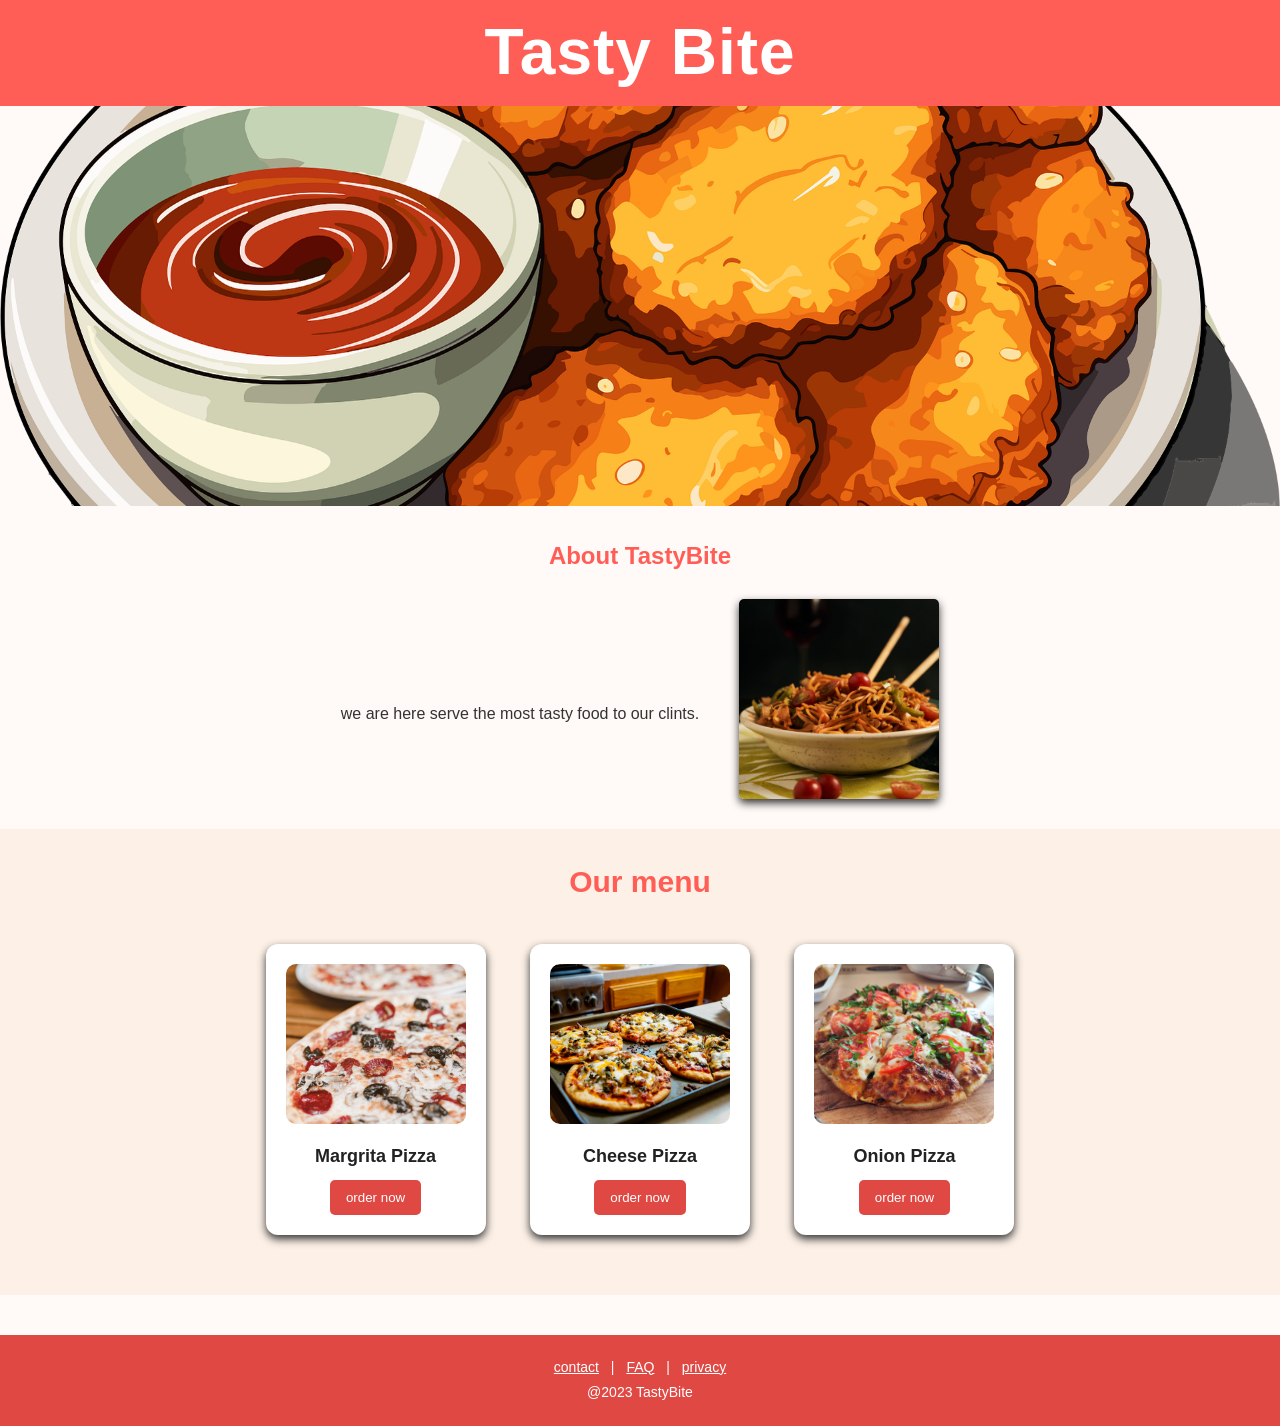
<file: index.html>
<!DOCTYPE html>
<!-- saved from url=(0029)http://127.0.0.1:5500/p1.html -->
<html lang="en"><head><meta http-equiv="Content-Type" content="text/html; charset=UTF-8"><style>body {transition: opacity ease-in 0.2s; } 
body[unresolved] {opacity: 0; display: block; overflow: hidden; position: relative; } 
</style>
    
    <meta name="viewport" content="width=device-width, initial-scale=1.0">
    <title>TAasty Bite</title>
    
<link rel="stylesheet" href="style.css"></head>
<body>
    <header>
            <h1>Tasty Bite</h1>
        </header>
        <section class="banner">
            <img src="banner.png">
          </section>
          <section class="about">
            <h2>About TastyBite</h2>
        <div class="about-content">
            <p>we are here serve the most tasty food to our clints.</p>
             <img src="about.jpg" alt="about TastyBite">
        </div>
    </section>
        
        <section class="menu">
             <h2>Our menu</h2>
             <div id="order">
                <img src="pp2.jpg" alt="margrita pizza">
                <span class="pizza-name">Margrita Pizza</span>
                <button>order now</button>
             </div>
             <div id="order">
                <img src="pp3.jpg" alt="cheese pizza">
                <span class="pizza-name">Cheese Pizza</span>
                <button>order now</button>
             </div>
             <div id="order">
                <img src="pp4.jpg" alt="onion pizza">
                <span class="pizza-name">Onion Pizza</span>
                <button>order now</button>
             </div>
        </section>
        <footer>
            <p><a href="http://127.0.0.1:5500/p1.html#">contact</a> | <a href="http://127.0.0.1:5500/p1.html#">FAQ</a>  |  <a href="http://127.0.0.1:5500/p1.html#">privacy</a></p>
            <p> @2023 TastyBite</p>
        </footer>
<!-- Code injected by live-server -->
<script>
	// <![CDATA[  <-- For SVG support
	if ('WebSocket' in window) {
		(function () {
			function refreshCSS() {
				var sheets = [].slice.call(document.getElementsByTagName("link"));
				var head = document.getElementsByTagName("head")[0];
				for (var i = 0; i < sheets.length; ++i) {
					var elem = sheets[i];
					var parent = elem.parentElement || head;
					parent.removeChild(elem);
					var rel = elem.rel;
					if (elem.href && typeof rel != "string" || rel.length == 0 || rel.toLowerCase() == "stylesheet") {
						var url = elem.href.replace(/(&|\?)_cacheOverride=\d+/, '');
						elem.href = url + (url.indexOf('?') >= 0 ? '&' : '?') + '_cacheOverride=' + (new Date().valueOf());
					}
					parent.appendChild(elem);
				}
			}
			var protocol = window.location.protocol === 'http:' ? 'ws://' : 'wss://';
			var address = protocol + window.location.host + window.location.pathname + '/ws';
			var socket = new WebSocket(address);
			socket.onmessage = function (msg) {
				if (msg.data == 'reload') window.location.reload();
				else if (msg.data == 'refreshcss') refreshCSS();
			};
			if (sessionStorage && !sessionStorage.getItem('IsThisFirstTime_Log_From_LiveServer')) {
				console.log('Live reload enabled.');
				sessionStorage.setItem('IsThisFirstTime_Log_From_LiveServer', true);
			}
		})();
	}
	else {
		console.error('Upgrade your browser. This Browser is NOT supported WebSocket for Live-Reloading.');
	}
	// ]]>
</script>

<span id="PING_CONTENT_PUSH_NOTIFICATION" style="display: none;"></span></body></html>
</file>
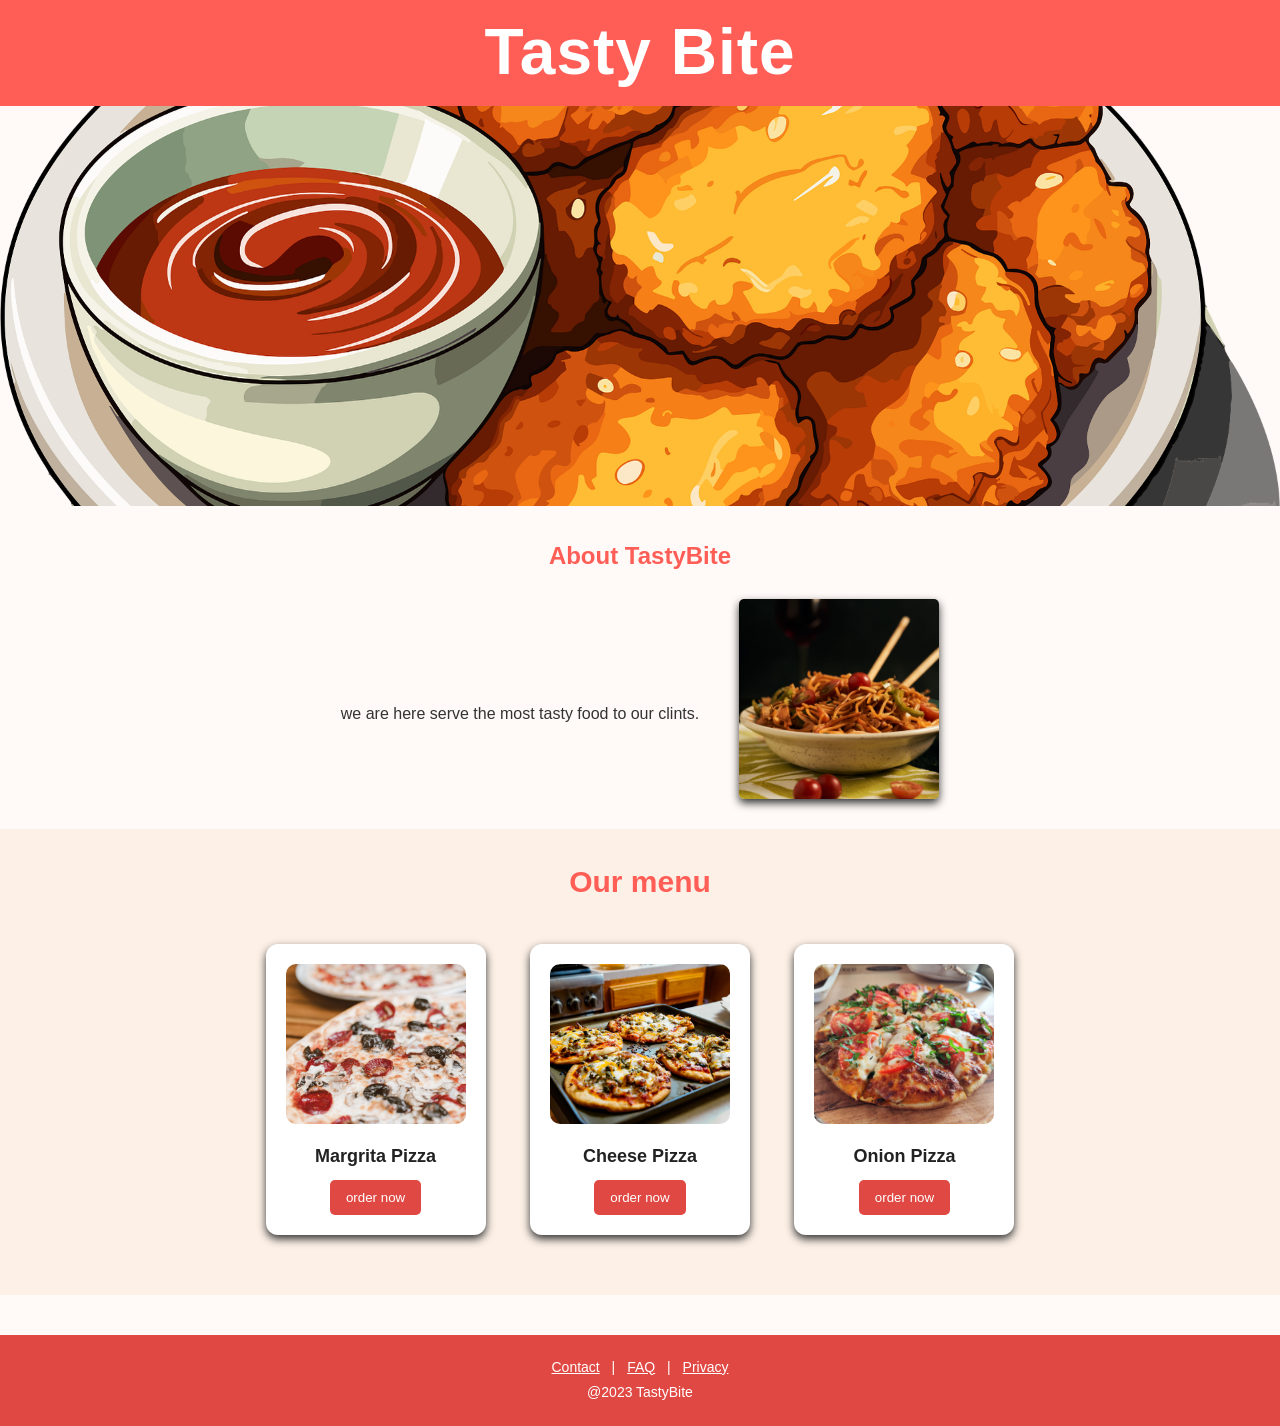
<file: p1.html>
<!DOCTYPE html>
<html lang="en">
<head>
    <meta charset="UTF-8">
    <meta name="viewport" content="width=device-width, initial-scale=1.0">
    <title>TAasty Bite</title>
    <link rel="stylesheet" href="style.css">
</head>
<body>
    <header>
            <h1>Tasty Bite</h1>
        </header>
        <section class="banner">
            <img src="banner.png">
          </section>
          <section class="about">
            <h2>About TastyBite</h2>
        <div class="about-content">
            <p>we are here serve the most tasty food to our clints.</p>
             <img src="about.jpg" alt="about TastyBite">
        </div>
    </section>
        
        <section class="menu">
             <h2>Our menu</h2>
             <div id="order">
                <img src="pp2.jpg" alt="margrita pizza">
                <span class="pizza-name">Margrita Pizza</span>
                <button>order now</button>
             </div>
             <div id="order">
                <img src="pp3.jpg" alt="cheese pizza">
                <span class="pizza-name">Cheese Pizza</span>
                <button>order now</button>
             </div>
             <div id="order">
                <img src="pp4.jpg" alt="onion pizza">
                <span class="pizza-name">Onion Pizza</span>
                <button>order now</button>
             </div>
        </section>
        <footer>
            <p><a href="#">Contact</a> | <a href="#">FAQ</a>  |  <a href="#">Privacy</a></p>
            <p> @2023 TastyBite</p>
        </footer>
</body>
</html>
</file>
<file: style.css>
* {
    box-sizing: border-box;
    margin: 0;
    padding: 0;
}
body{
    font-family: 'Segoe UI', Tahoma, Geneva, Verdana, sans-serif ;
    background-color: #fffaf7;
    color: #333;
    line-height: 1.6em;
}
.banner img{
    width:100%;
    height: 400px;
    object-fit: cover;
}
header{
    background-color: #ff5e57;
    color: white;
    padding: 40px;
    text-align: center;
    font-size: 32px;
    font-weight: bold;
    letter-spacing: 1px;
}
.about{
    h2{
        text-align: center;
        margin-top: 30px;
        color: #ff5e57;
        margin: 30px;
    }
}
.about-content{
    display: flex;
    flex-wrap: wrap;
    align-items: center;
    justify-content: center;
    gap: 40px; 
}
.about-content img{
    object-fit: cover;
    width: 200px;
    height: 200px;
    border-radius: 5px;
    box-shadow: 0 4px 8px;
    margin-bottom: 30px;
}
.menu{
    padding: 40px 20px;
    text-align: center;
    background-color: #fdf1e7;
}
.menu h2{
    font-size: 30px;
    color: #ff5e57;
    margin-bottom: 30px;
}
#order{
    display: inline-block;
    padding: 20px;
    width: 220px;
    background: white;
    border-radius: 12px;
    box-shadow: 0 4px 8px;
    margin: 20px;
}
#order img{
    object-fit: cover;
    width: 100%;
    height: 160px;
    border-radius: 10px;
    margin-bottom: 12px;
}
.pizza-name{
    display: block;
    font-size: 18px;
    font-weight: bold;
    margin-bottom: 10px;
    color: #222;
}
button{
    background-color: #e04843;
    color: white;
    border: none;
    padding: 10px 16px;
    border-radius: 5px;
    cursor: pointer;
    transition: 0.3 ease;
}
button:hover{
    background-color: #e04843;
}
footer{
    background-color: #e04843;
    text-align: center;
    color: white;
    padding: 20px;
    font-size: 14px;
    margin-top: 40px;
}
footer a{
    color: white;
    text-decoration: underline;
    margin: 0 8px;
}
</file>
